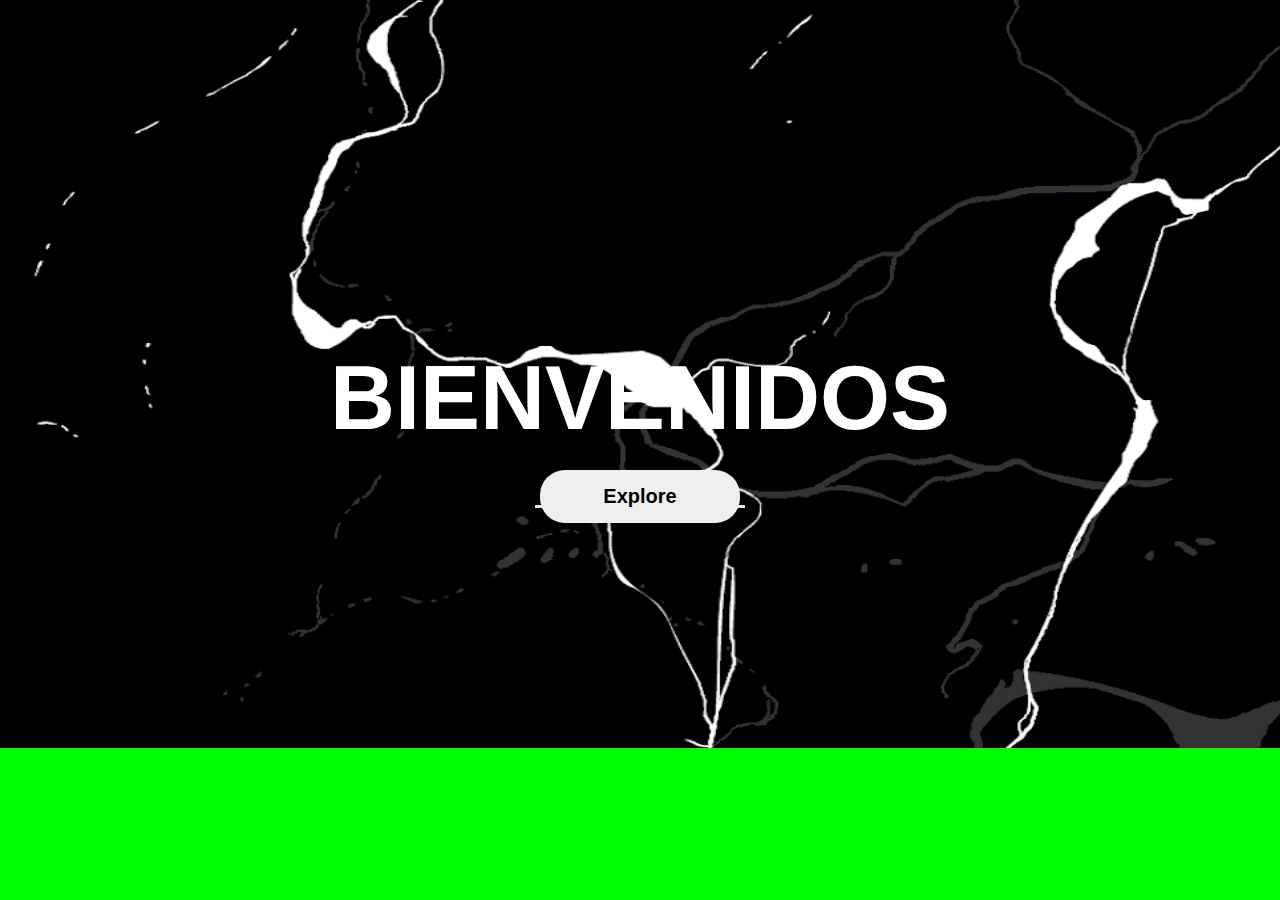
<file: index.html>
<!DOCTYPE html>
<html lang="es">
<head>
    <meta charset="UTF-8">
    <meta http-equiv="X-UA-Compatible" content="IE=edge">
    <meta name="viewport" content="width=device-width, initial-scale=1.0">
    <link rel="stylesheet" href="https://cdnjs.cloudflare.com/ajax/libs/font-awesome/6.1.2/css/all.min.css" integrity="sha512-1sCRPdkRXhBV2PBLUdRb4tMg1w2YPf37qatUFeS7zlBy7jJI8Lf4VHwWfZZfpXtYSLy85pkm9GaYVYMfw5BC1A==" crossorigin="anonymous" referrerpolicy="no-referrer" />
    <title>inicio</title>
    <link rel="stylesheet" href="stylo.css">
    </head>
    <body>
        <div class="banner">
            <img src="imangenes/ralla.gif" width="1700" height="748"  usemap="#image-map">
            <div class="content">
                <h1>BIENVENIDOS</h1>
                <div class="arriba">
                    <a href="Mapa.html" class="arriba"><button type="button">Explore</button> </a>
                </div>
            </div>
        </div>
    </body>
</html>
</file>
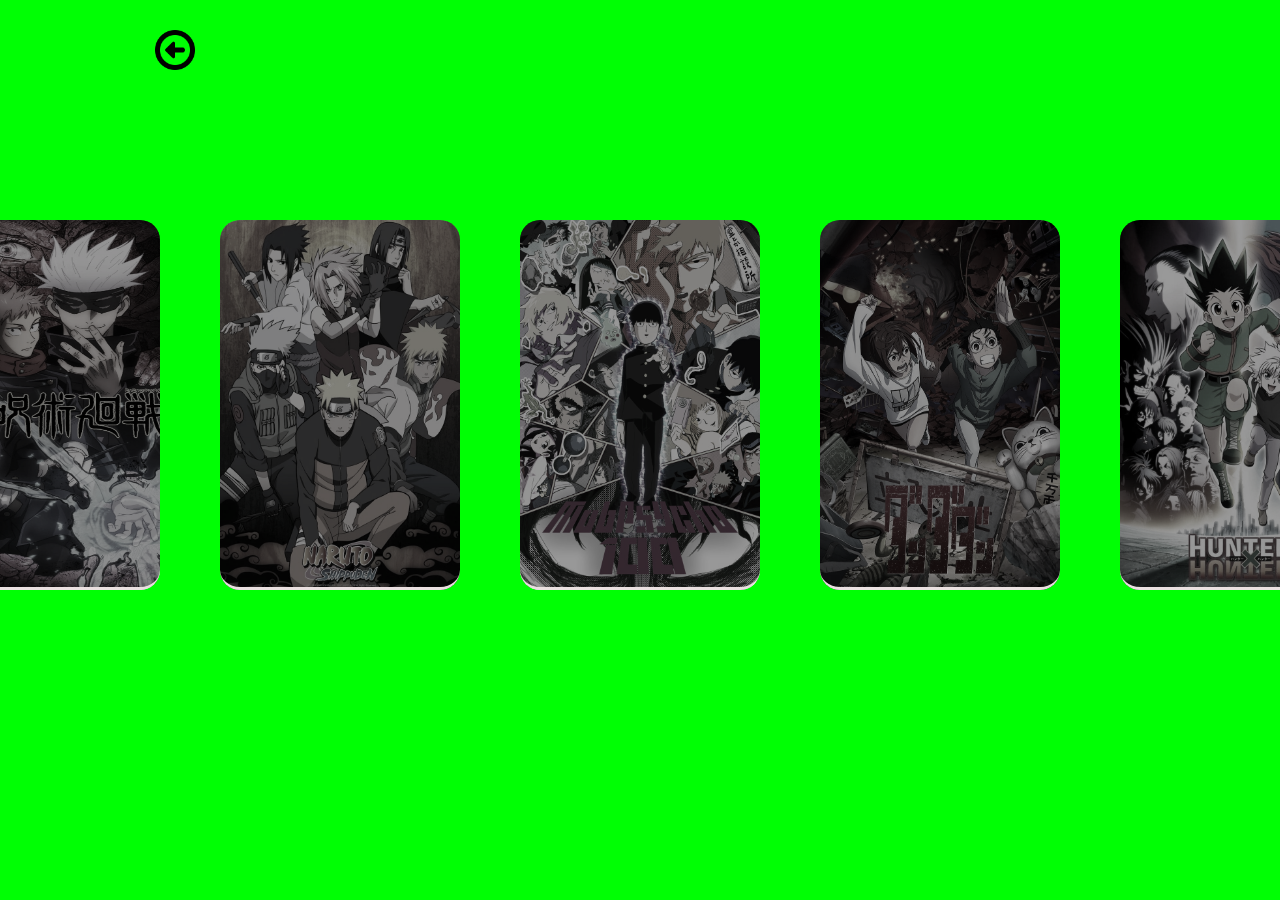
<file: anime.html>
<!DOCTYPE html>
<html lang="es">
<head>
    <meta charset="UTF-8">
    <meta http-equiv="X-UA-Compatible" content="IE=edge">
    <meta name="viewport" content="width=device-width, initial-scale=1.0">
    <link rel="stylesheet" href="https://cdnjs.cloudflare.com/ajax/libs/font-awesome/6.1.2/css/all.min.css" integrity="sha512-1sCRPdkRXhBV2PBLUdRb4tMg1w2YPf37qatUFeS7zlBy7jJI8Lf4VHwWfZZfpXtYSLy85pkm9GaYVYMfw5BC1A==" crossorigin="anonymous" referrerpolicy="no-referrer" />
    <title>anime</title>
    <link rel="stylesheet" href="stylo.css">
    </head>
    <body>

        <header>
            <nav class="a">
                <a href="Sobre mi.html"><img src="imangenes/Flecha Png.png"  width="40" height="40" alt=""></a>
            </nav>
        </header>

    <div class="container">
        <span class="slider" id="slider1"></span>
        <span class="slider" id="slider2"></span>
        <span class="slider" id="slider3"></span>
        <span class="slider" id="slider4"></span>
        <span class="slider" id="slider5"></span>
        <span class="slider" id="slider6"></span>
        <span class="slider" id="slider7"></span>

        <div class="imgContainer">

           <div class="slide_div" id="slide_1">
            <img src="imangenes/jojo.jpg" alt="" class="imgs" id="img1">
            <a href="#slider1" class="button" id="button1"></a>
           </div>
           <div class="slide_div" id="slide_2">
            <img src="imangenes/juju.jpg" alt="" class="imgs" id="img2">
            <a href="#slider2" class="button" id="button2"></a>
           </div>
           <div class="slide_div" id="slide_3">
            <img src="imangenes/naruto.jpg" alt="" class="imgs" id="img3">
            <a href="#slider3" class="button" id="button3"></a>
           </div>
           <div class="slide_div" id="slide_4">
            <img src="imangenes/100%.jpg" alt="" class="imgs" id="img4">
            <a href="#slider4" class="button" id="button4"></a>
           </div>
           <div class="slide_div" id="slide_5">
            <img src="imangenes/dan dan.jpg" alt="" class="imgs" id="img5">
            <a href="#slider5" class="button" id="button5"></a>
           </div>
           <div class="slide_div" id="slide_6">
            <img src="imangenes/hunter.jpg" alt="" class="imgs" id="img6">
            <a href="#slider6" class="button" id="button6"></a>
           </div>
           <div class="slide_div" id="slide_7">
            <img src="imangenes/one p.jpg" alt="" class="imgs" id="img7">
            <a href="#slider7" class="button" id="button7"></a>
           </div>

        </div>
        
    </div>

</body>
</html>
</file>
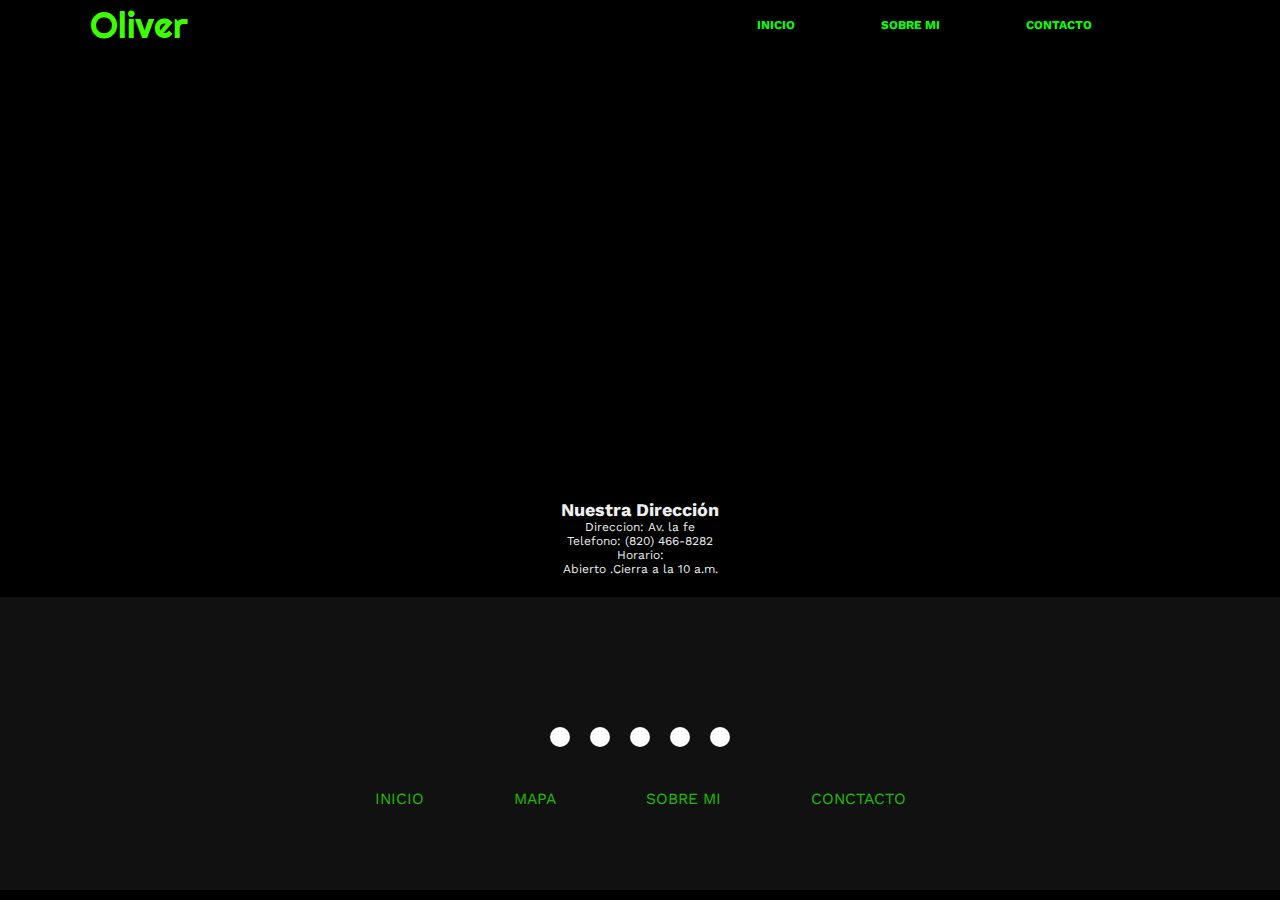
<file: Conctacto.html>
<html lang="es">
<head>
    <meta charset="UTF-8">
    <meta http-equiv="X-UA-Compatible" content="IE=edge">
    <meta name="viewport" content="width=device-width, initial-scale=1.0">
    <link rel="stylesheet" href="https://cdnjs.cloudflare.com/ajax/libs/font-awesome/6.1.2/css/all.min.css" integrity="sha512-1sCRPdkRXhBV2PBLUdRb4tMg1w2YPf37qatUFeS7zlBy7jJI8Lf4VHwWfZZfpXtYSLy85pkm9GaYVYMfw5BC1A==" crossorigin="anonymous" referrerpolicy="no-referrer" />
    <title>Contacto</title>
    <link rel="stylesheet" href="estilos.css">
    
    <!--CSS-->
<style>
    * {
        box-sizing: border-box;
    }
    
    body {
        font-family: Arial, Helvetica, sans-serif;
    }
    
    /* CONTACTO */
    .productos {
    display: flex;
    flex-wrap: wrap;
    justify-content: space-around;
    padding: 20px;
}

.producto {
    border: 1px solid #000000;
    padding: 10px;
    margin: 10px;
    text-align: center;
    flex: 20px;
    box-sizing: border-box;
}
    
    </style>
    
    </head>
    <body>
     
    <!-- MENU ENCABEZADO -->
    <div class="contenedor-header">
        <header>
            <div class="logo">
                <a href="index.html">Oliver</a>
            </div>
            <nav id="nav">
                <ul>
                    <li><a href="Mapa.html" onclick="seleccionar()">INICIO</a></li>
                    <li><a href="Sobre mi.html" onclick="seleccionar()">SOBRE MI</a></li>
                    <li><a href="Conctacto.html" onclick="seleccionar()">CONTACTO</a></li>
                </ul>
            </nav>
            <div class="nav-responsive" onclick="mostrarOcultarMenu()">
                <i class="fa-solid fa-bars"></i>
            </div>
        </header>
    </div>

    <article>
        <h1>hola</h1>
    </article>

    <article class="producto">
        <iframe src="https://www.google.com/maps/embed?pb=!1m21!1m12!1m3!1d8618.101252067077!2d-69.92831927085285!3d18.488674365746988!2m3!1f0!2f0!3f0!3m2!1i1024!2i768!4f13.1!4m6!3e6!4m0!4m3!3m2!1d18.484769411712115!2d-69.92135508085931!5e0!3m2!1ses-419!2sdo!4v1734376490223!5m2!1ses-419!2sdo" width="600" height="450" style="border:0;" allowfullscreen="" loading="lazy" referrerpolicy="no-referrer-when-downgrade"></iframe>
        <h2>Nuestra Dirección</h2>
        <p>Direccion: Av. la fe</p>
        <p>Telefono: (820) 466-8282</p>
        <p>Horario:</p>
        <p>Abierto .Cierra a la 10 a.m.</p>

    </article>

      <!-- Mapa -->   
      <footer>
        <div class="footerContainer">
            <div class="socialIcons">
                <a href=""><i class="fa-brands fa-facebook"></i></a>
                <a href=""><i class="fa-brands fa-instagram"></i></a>
                <a href=""><i class="fa-brands fa-twitter"></i></a>
                <a href=""><i class="fa-brands fa-google-plus"></i></a>
                <a href=""><i class="fa-brands fa-youtube"></i></a>
            </div>
            <div class="footerNav">
                <ul><li><a href="index.html">INICIO</a></li>
                    <li><a href="Mapa.html">MAPA</a></li>
                    <li><a href="Sobre mi.html">SOBRE MI</a></li>
                    <li><a href="Conctacto.html">CONCTACTO</a></li>
                </ul>
            </div>
            
    </footer>
   
</body>
</html>
</file>
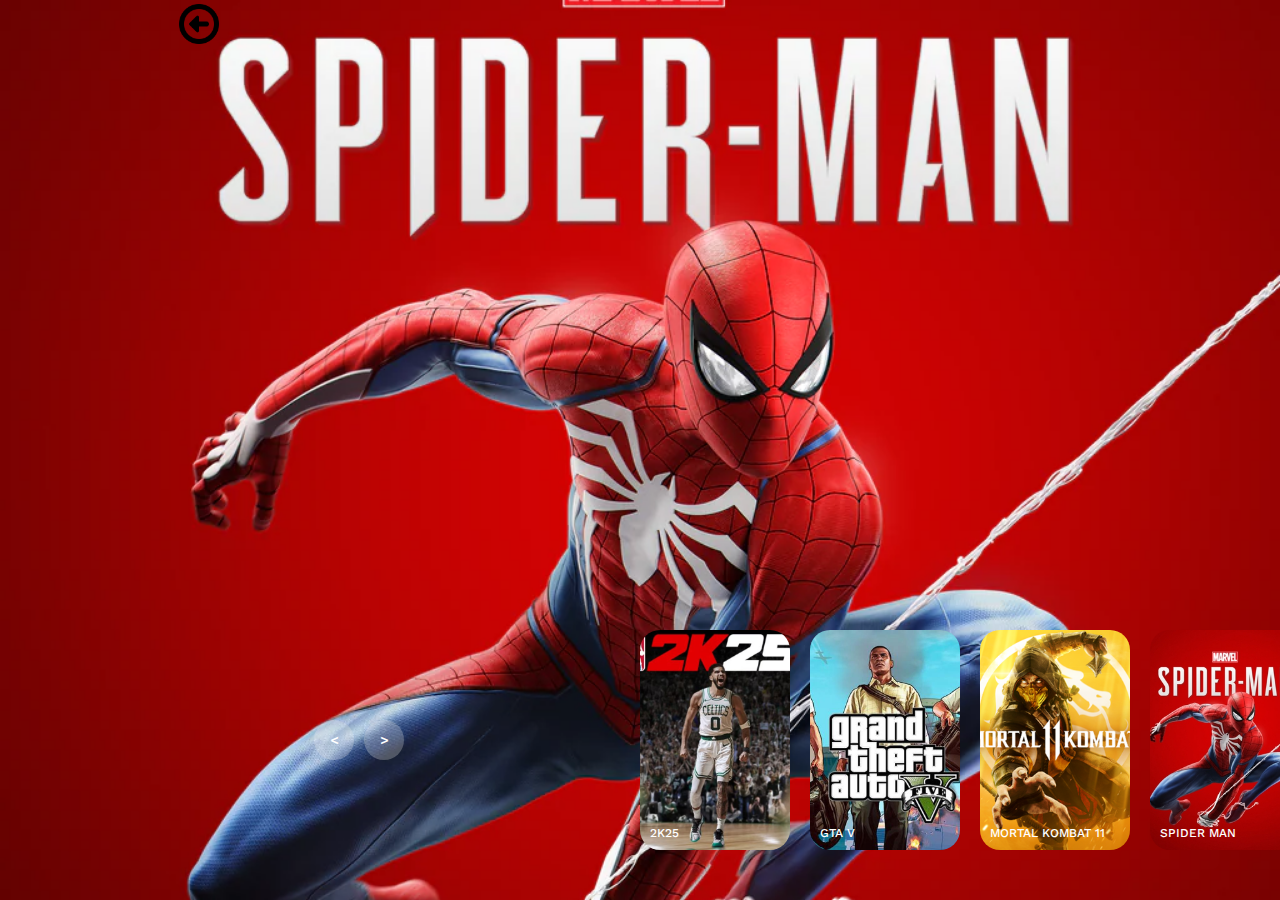
<file: juego.html>
<!DOCTYPE html>
<html lang="en">
<head>
    <meta charset="UTF-8">
    <meta name="viewport" content="width=device-width, initial-scale=1.0">
    <title>Juegos</title>
    <link rel="stylesheet" href="estilos.css">
</head>
<body>
    <header>
        <nav>
            <a href="Sobre mi.html"><img src="imangenes/Flecha Png.png"  width="40" height="40" alt=""></a>
        </nav>
    </header>

    <!-- carousel -->
    <div class="carousel">
        <!-- list item -->
        <div class="list">
            <div class="item">
                <img src="imangenes/spi.webp">
                <div class="content">
                    <div class="author"></div>
                    <div class="topic">SPIDER MAN</div>
                    <div class="des">
                        <!-- lorem 50 -->
                        es un videojuego de acción-aventura de mundo abierto desarrollado por Insomniac Games y publicado por Sony Interactive Entertainment. Basado en el personaje Marvel Comics Spider-Man, cuenta una narrativa original que está inspirada en la mitología de los cómics de larga duración, mientras que también se basa en varias adaptaciones en otros medios.
                    </div>
                </div>
            </div>
            <div class="item">
                <img src="imangenes/NBA_2K2512.webp">
                <div class="content">
                    <div class="author"></div>
                    <div class="topic">2K25</div>
                    <div class="des">
                        es una serie de videojuegos de baloncesto desarrollada y publicada anualmente. Desde 1999 a 2001, la serie NBA 2K era exclusiva para la Sega Dreamcast. La serie fue originalmente publicada por Sega, bajo la etiqueta de Sega Sports y ahora es publicada por 2K Sports. 
                    </div>
                </div>
            </div>
            <div class="item">
                <img src="imangenes/gta.webp">
                <div class="content">
                    <div class="author"></div>
                    <div class="topic">GTA V</div>
                    <div class="des">
                        es una serie de videojuegos creada por David Jones y por los hermanos Sam y Dan Houser. Originalmente fue desarrollada por la compañía británica DMA Design, que posteriormente pasó a llamarse Rockstar North, de la empresa Rockstar Games.
                    </div>
                </div>
            </div>
            <div class="item">
                <img src="imangenes/Mortal-Kombat-111.webp">
                <div class="content">
                    <div class="author"></div>
                    <div class="topic">MORTAL KOMBAT 11</div>
                    <div class="des">
                        es una franquicia de videojuegos de lucha uno contra uno creada por Ed Boon y John Tobias en 1992. Las cuatro primeras entregas fueron distribuidas por Midway Games y lanzadas principalmente en máquinas arcade; posteriormente estuvieron disponibles en consolas domésticas.
                    </div>
                </div>
            </div>
        </div>
        <!-- list thumnail -->
        <div class="thumbnail">
            <div class="item">
                <img src="imangenes/Spider-Man.jpg">
                <div class="content">
                    <div class="title">
                        SPIDER MAN
                    </div>
                </div>
            </div>
            <div class="item">
                <img src="imangenes/2k25..jpg">
                <div class="content">
                    <div class="title">
                        2K25
                    </div>
                </div>
            </div>
            <div class="item">
                <img src="imangenes/gta.webp">
                <div class="content">
                    <div class="title">
                        GTA V
                    </div>
                </div>
            </div>
            <div class="item">
                <img src="imangenes/Mortal_Kombat_11_cover_art.png">
                <div class="content">
                    <div class="title">
                        MORTAL KOMBAT 11
                    </div>
                </div>
            </div>
        </div>
        <!-- next prev -->

        <div class="arrows">
            <button id="prev"><</button>
            <button id="next">></button>
        </div>
        <!-- time running -->
        <div class="time"></div>
    </div>

    <script src="script.js"></script>
</body>
</html>
</file>
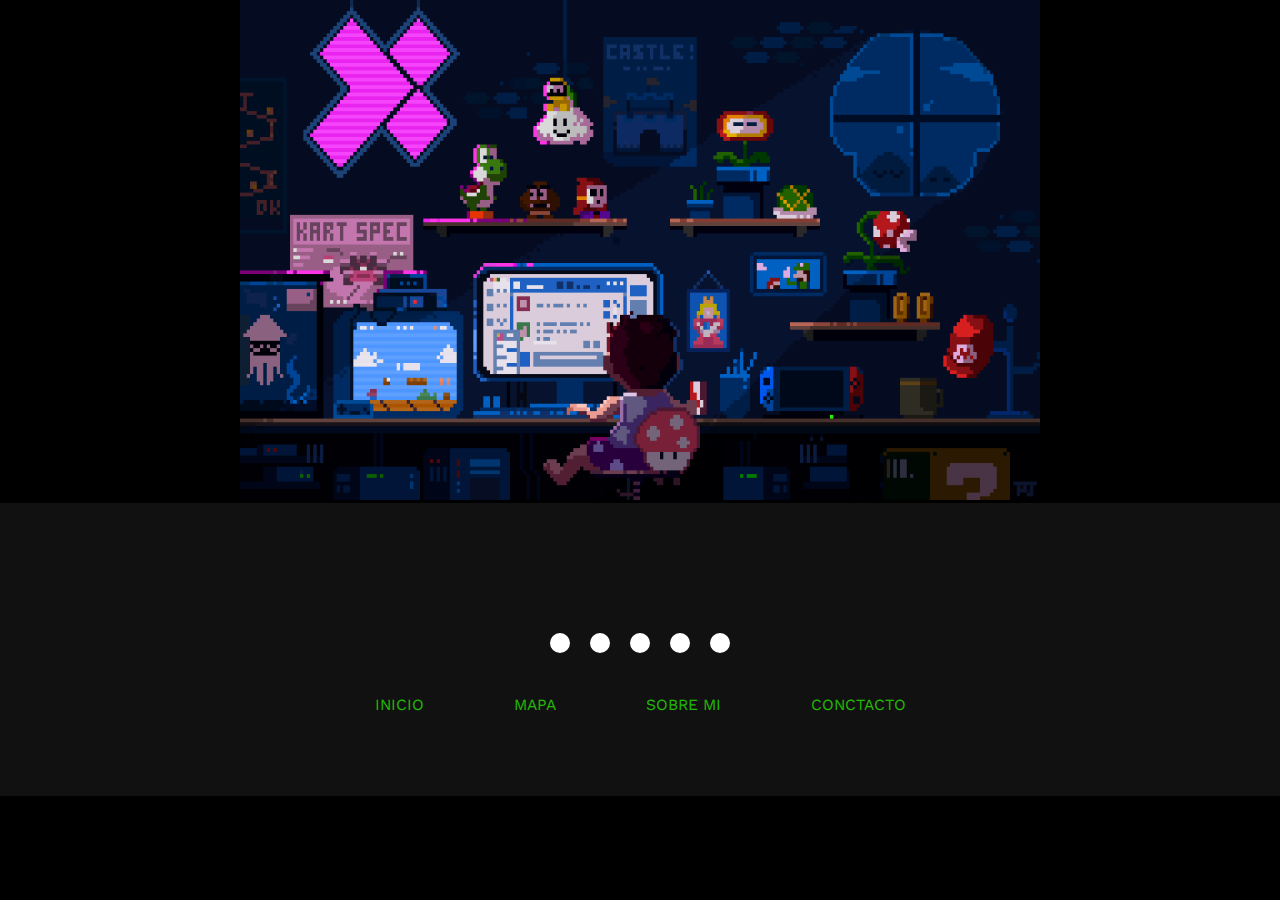
<file: Mapa.html>
<!DOCTYPE html>
<html lang="en">

<head>
    <meta charset="UTF-8">
    <meta http-equiv="X-UA-Compatible" content="IE=edge">
    <meta name="viewport" content="width=device-width, initial-scale=1.0">
    <meta name="viewport" content="width=device-width, initial-scale=1.0">
    <link rel="stylesheet" href="https://cdnjs.cloudflare.com/ajax/libs/font-awesome/6.1.2/css/all.min.css" integrity="sha512-1sCRPdkRXhBV2PBLUdRb4tMg1w2YPf37qatUFeS7zlBy7jJI8Lf4VHwWfZZfpXtYSLy85pkm9GaYVYMfw5BC1A==" crossorigin="anonymous" referrerpolicy="no-referrer" />
    <title>Mapa</title>
    <link rel="stylesheet" href="estilos.css">
</head>
<body>

    <center>
    <img src="imangenes/suabe.gif" width="800" height="500" usemap="#image-map">
</center>

<map name="image-map">
    <area target="" alt="Sobre mi" title="Sobre mi" href="Sobre mi.html" coords="366,661,310" shape="circle">
</map>

    <!-- INICIO -->
<footer>
    <div class="footerContainer">
        <div class="socialIcons">
            <a href=""><i class="fa-brands fa-facebook"></i></a>
            <a href=""><i class="fa-brands fa-instagram"></i></a>
            <a href=""><i class="fa-brands fa-twitter"></i></a>
            <a href=""><i class="fa-brands fa-google-plus"></i></a>
            <a href=""><i class="fa-brands fa-youtube"></i></a>
        </div>
        <div class="footerNav">
            <ul><li><a href="index.html">INICIO</a></li>
                <li><a href="Mapa.html">MAPA</a></li>
                <li><a href="Sobre mi.html">SOBRE MI</a></li>
                <li><a href="Conctacto.html">CONCTACTO</a></li>
            </ul>
        </div>
        
</footer>

</body>
</html>
</file>
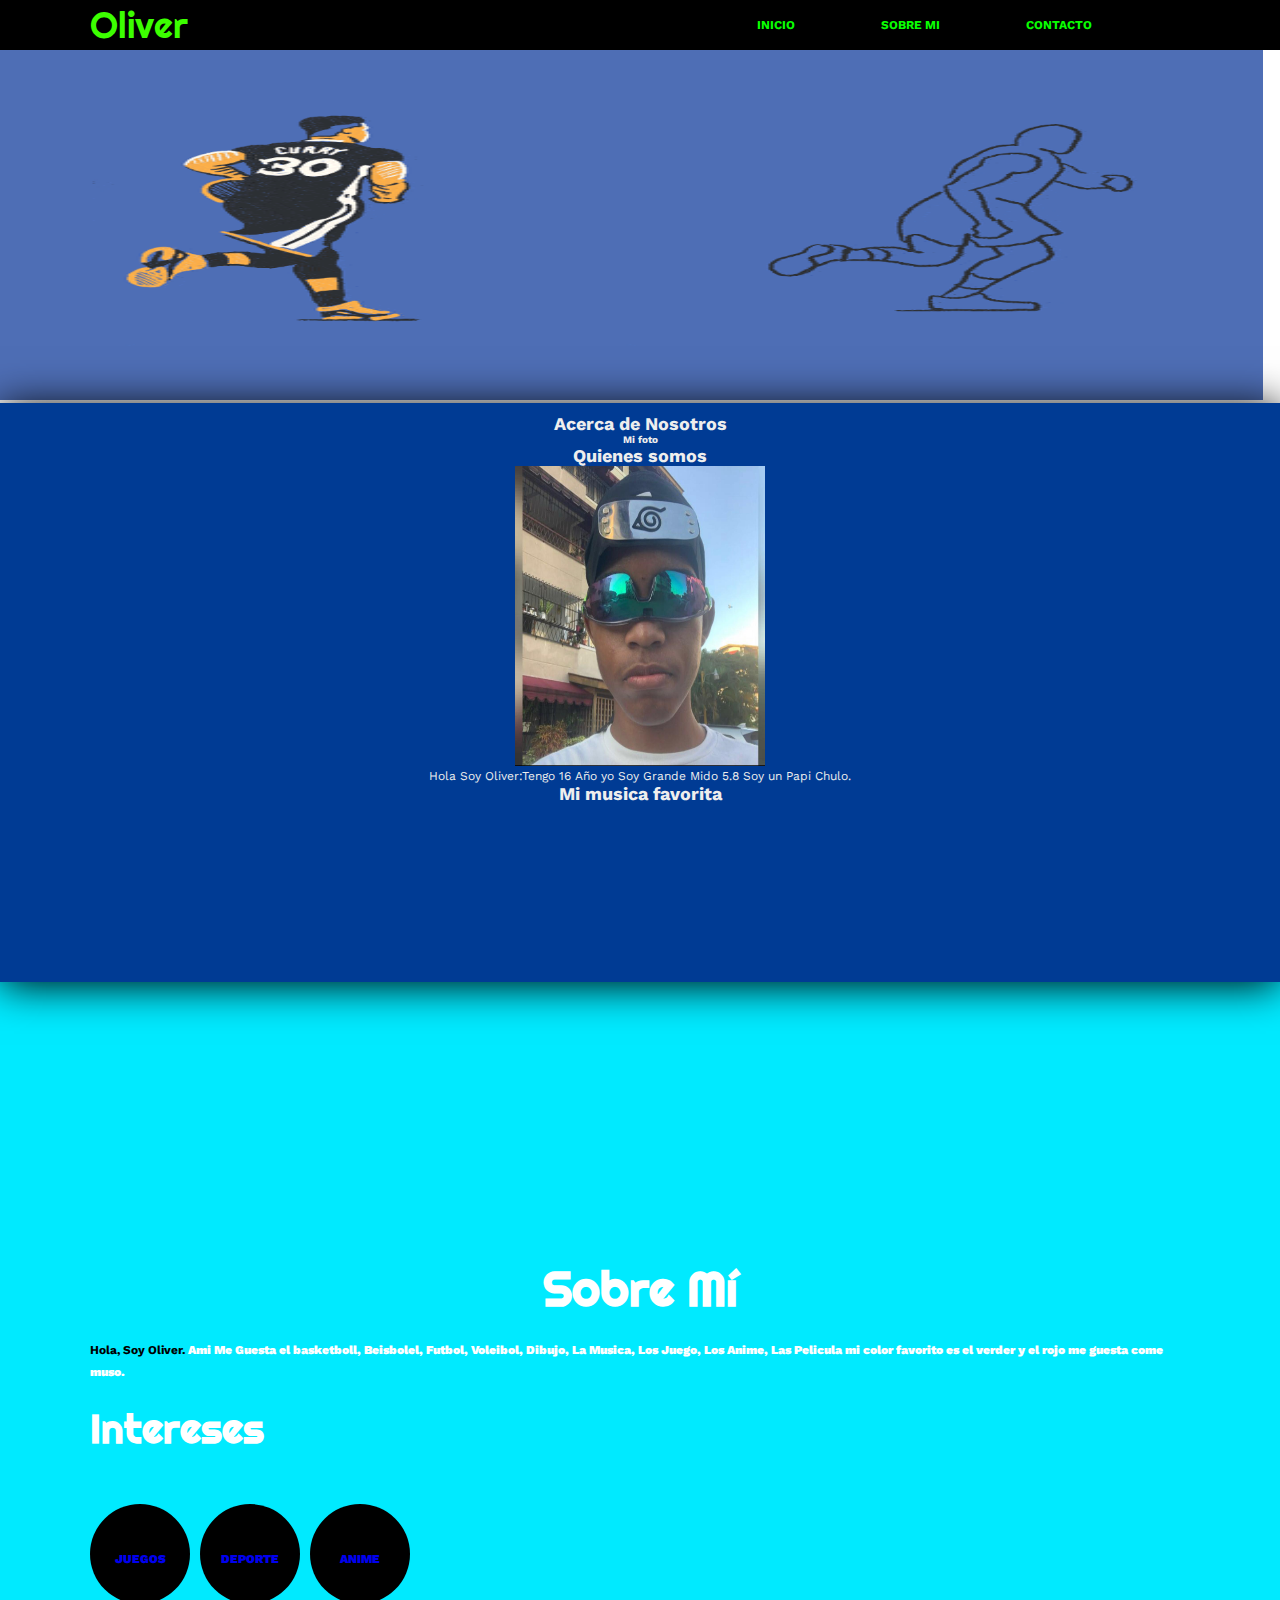
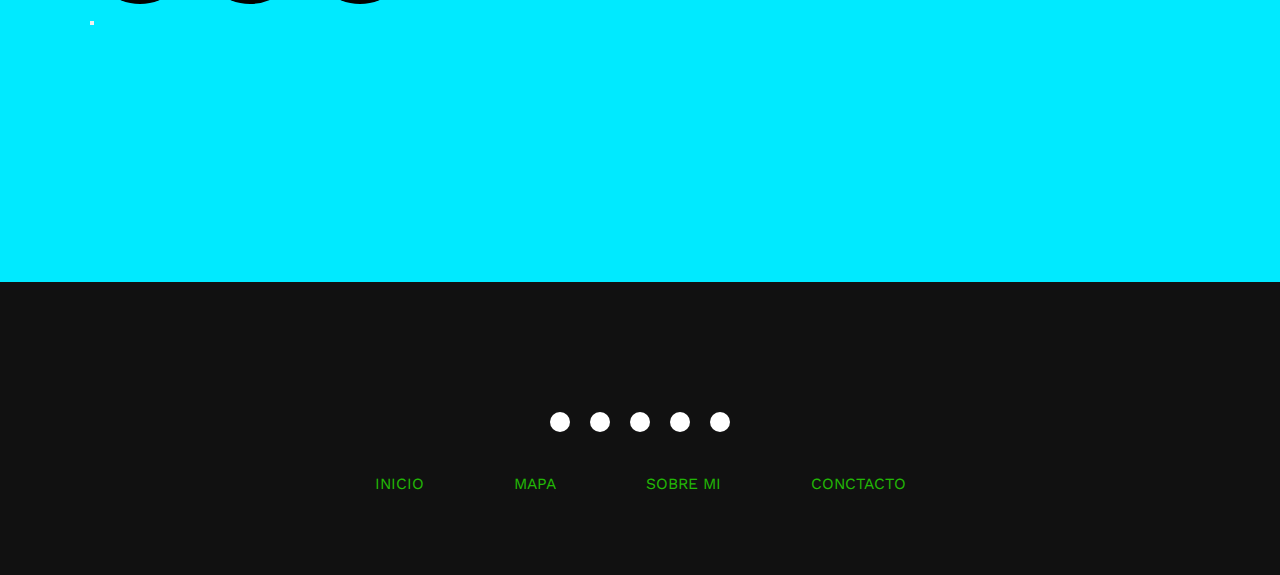
<file: Sobre mi.html>
<!DOCTYPE html>
<html lang="es">
<head>
    <meta charset="UTF-8">
    <meta http-equiv="X-UA-Compatible" content="IE=edge">
    <meta name="viewport" content="width=device-width, initial-scale=1.0">
    <link rel="stylesheet" href="https://cdnjs.cloudflare.com/ajax/libs/font-awesome/6.1.2/css/all.min.css" integrity="sha512-1sCRPdkRXhBV2PBLUdRb4tMg1w2YPf37qatUFeS7zlBy7jJI8Lf4VHwWfZZfpXtYSLy85pkm9GaYVYMfw5BC1A==" crossorigin="anonymous" referrerpolicy="no-referrer" />
    <title>Sobre mi</title>
    <link rel="stylesheet" href="estilos.css">

    <!--CSS-->
    <Style>
        * {
            box-sizing: border-box;
        }


        /* Contenedor de columnas */
        .row {
            display: flex;
            flex-wrap: wrap;
        }
        
        .header img{
            width: 1263px;
            height: 400px;
            color: rgb(88, 68, 68);
        }

        /* Barra lateral */
        .ti {
            flex: 100%;
            background-color: #003b94;
            width: 150px;
            box-shadow: 0px 3px 40px #000;
            padding: 10px;
        }

        /* Footer */
  
        /*Flex Responsive */
        @media screen and (max-width: 700px) {
            .row,
            .navbar {
                flex-direction: column;
            }
        }

    </Style>
</head>
<body>

    <!-- MENU ENCABEZADO -->
    <div class="contenedor-header">
        <header>
            <div class="logo">
                <a href="index.html">Oliver</a>
            </div>
            <nav id="nav">
                <ul>
                    <li><a href="Mapa.html" onclick="seleccionar()">INICIO</a></li>
                    <li><a href="Sobre mi.html" onclick="seleccionar()">SOBRE MI</a></li>
                    <li><a href="Conctacto.html" onclick="seleccionar()">CONTACTO</a></li>
                </ul>
            </nav>
            <div class="nav-responsive" onclick="mostrarOcultarMenu()">
                <i class="fa-solid fa-bars"></i>
            </div>
        </header>
    </div>

        <!--Header-->
        <div class="header">
            <img src="imangenes/ya1.gif" alt="Hola">
        </div>

    <!--Contenido-->
    <center>
    <div class="row">
        <div class="ti">
            <h2>Acerca de Nosotros</h2>
            <h5>Mi foto</h5>
            <h2>Quienes somos</h2>
            <div class="imagenfalsa"><img src="imangenes/257a4ebd-5e5f-4be2-a885-1d4351c6c51d.jpeg" alt="Mujer flores" width="250" height="300"></div>
            <p>Hola Soy Oliver:Tengo 16 Año yo Soy Grande Mido 5.8 Soy un Papi Chulo.</p>
            <h2>Mi musica favorita</h2>
            <div><iframe style="border-radius:5px" src="https://open.spotify.com/embed/track/2xLMifQCjDGFmkHkpNLD9h?utm_source=generator" width="100%" height="165" frameBorder="0" allowfullscreen="" allow="autoplay; clipboard-write; encrypted-media; fullscreen; picture-in-picture" loading="lazy"></iframe></div>
        </div>
    </center>

        <!-- SECCION SOBRE MI -->
            <div class="main">
               <section id="sobremi" class="sobremi">
                <div class="contenido-seccion">
                <h2>Sobre Mí</h2>
                <p><span>Hola, Soy Oliver.</span> Ami Me Guesta el basketboll, Beisbolel, Futbol, Voleibol, Dibujo, La Musica, Los Juego, Los Anime, Las Pelicula mi color favorito es el verder y el rojo me guesta come muso. </p>
                                    
                </p>

                   <div class="fila">
            
                                        <!-- intereses -->
                                        <div class="col ">
                                            <h3>Intereses</h3>
                                            <div class="contenedor-intereses">
                                                
                                                <div class="interes">
                                                    <i class="fa-solid fa-gamepad"></i></a>
                                                    <a href="juego.html">JUEGOS</a>
                                                </div>
                                                <div class="interes">
                                                    <i class="fa-solid fa-person-hiking"></i>
                                                    <a href="Deporte.html">DEPORTE</a>
                                                </div>
                                                <div class="interes">
                                                    <i class="fa-solid fa-plane"></i>
                                                    <a href="anime.html">ANIME</a>
                                                </div>
                                                
                                            </div>
                                        </div>
                                    </div>
                                    <button>
                            </section>        
            
    </div>

<footer>
    <div class="footerContainer">
        <div class="socialIcons">
            <a href=""><i class="fa-brands fa-facebook"></i></a>
            <a href=""><i class="fa-brands fa-instagram"></i></a>
            <a href=""><i class="fa-brands fa-twitter"></i></a>
            <a href=""><i class="fa-brands fa-google-plus"></i></a>
            <a href=""><i class="fa-brands fa-youtube"></i></a>
        </div>
        <div class="footerNav">
            <ul><li><a href="index.html">INICIO</a></li>
                <li><a href="Mapa.html">MAPA</a></li>
                <li><a href="Sobre mi.html">SOBRE MI</a></li>
                <li><a href="Conctacto.html">CONCTACTO</a></li>
            </ul>
        </div>
        
</footer> 

    <script src="script.js"></script>
    
    </body>
    </html>
</file>
<file: stylo.css>
@import url('https://fonts.googleapis.com/css2?family=Poppins:wght@100;200;300;400;500;600&display=swap');

*{
    margin: 0;
    padding: 0;
    box-sizing: border-box;
    text-decoration: none;
    border: none;
    outline: none;
    font-family: 'Poppins', sans-serif;
}

html{
    font-size: 62.5%;
}

body{
    width: 100%;
    height: 100vh;
    overflow-x: hidden;
    background-color: rgb(0, 255, 4);
    color: white;
}

header{
    margin-top: 20px;
    position: fixed;
    top: 0;
    left: 0;
    width: 100%;
    padding: 1rem 9%;
    background-color: transparent;
    filter: drop-shadow(10px);
    display: flex;
    justify-content: space-between;
    align-items: center;
    z-index: 100;
}

.logo{
    font-size: 3rem;
    color: #b74b4b;
    font-weight: 800;
    cursor: pointer;
    transition: 0.5s ease;
}

.logo:hover{
    transform: scale(1.1);
}

nav a{
    font-size: 1.8rem;
    color: white;
    margin-left: 4rem;
    font-weight: 500;
    transition: 0.3s ease;
    border-bottom: 3px solid transparent;
}

a,
a{
    color: #b74b4b;
    border-bottom: 3px solid #eae0e0;
}

@media(max-width:995px){
    nav{
        position: absolute;
        display: none;
        top: 0;
        right: 0;
        width: 40%;
        border-left: 3px solid #b74b4b;
        border-bottom: 3px solid #b74b4b;
        border-bottom-left-radius: 2rem;
        padding: 1rem solid;
        background-color: #161616;
        border-top: 0.1rem solid rgba(0,0,0,0.1);
    }

    nav.active{
        display: block;
    }

    nav a{
        display: block;
        font-size: 2rem;
        margin: 3rem 0;
    }

    nav a:hover,
    nav a.active{
        padding: 1rem;
        border-radius: 0.5rem;
        border-bottom: 0.5rem solid #b74b4b;
    }
}

section{
    min-height: 100vh;
    padding: 5rem 9% 5rem;
}

.home{
    display: flex;
    justify-content: center;
    align-items: center;
    gap: 8rem;
    background-color: black;
}

.home .home-content h1{
    font-size: 6rem;
    font-weight: 700;
    line-height: 1.3;
}

span{
    color: #b74b4b;
}

.home-content h3{
    font-size: 4rem;
    margin-bottom: 1rem;
    font-weight: 700;
}

.home-content p{
    font-size: 1.6rem;
}

.home-img{
    border-radius: 50%;
}

.home-img img{
    position: relative;
    width: 32vw;
    border-radius: 50%;
    box-shadow: 0 0 25px solid #b74b4b;
    cursor: pointer;
    transition: 0.2s linear;
}

.home-img img:hover{
    font-size: 1.8rem;
    font-weight: 500;
}

.social-icons a{
    display: inline-flex;
    justify-content: center;
    align-items: center;
    width: 4rem;
    height: 4rem;
    background-color: transparent;
    border: 0.2rem solid #b74b4b;
    font-size: 2rem;
    border-radius: 50%;
    margin: 3rem 1.5rem 3rem 0;
    transition: 0.3s ease;
    color: #b74b4b;
}

.social-icons a:hover{
    color: black;
    transform: scale(1.3) translateY(-5px);
    background-color: #b74b4b;
    box-shadow: 0  0 25px #b74b4b;
}

.btn{
    display: inline-block;
    padding: 1rem 2.8rem;
    background-color: black;
    border-radius: 4rem;
    font-size: 1.6rem;
    color: #b74b4b;
    letter-spacing: 0.3rem;
    font-weight: 600;
    border: 2px solid #b74b4b;
    transition: 0.3s ease;
    cursor: pointer;
}

.btn:hover{
    transform: scale3d(1.03);
    background-color: #b74b4b;
    color: black;
    box-shadow: 0 0 25px #b74b4b;
}

.typing-text{
    font-size: 34px;
    font-weight: 600;
    min-width: 280px;
}

.typing-text span{
    position: relative;
}

.typing-text span::before{
    content: "software Developer";
    color: #b74b4b;
    animation: words 20s infinite;
}

.typing-text span::after{
    content: "";
    background-color: black;
    position: absolute;
    width: calc(100% + 8px);
    height: 100%;
    border-left: 3px solid black;
    right: -8;
    animation: cursor 0.6s infinite;
}

@keyframes cursor{
    to{
        border-left: 3px solid #b74b4b;
    }
}

@keyframes words{
    0%, 20%{
        content: "Web Developer";
    }
    21%, 40%{
        content: "Developer";
    }
    41%, 60%{
        content: "Web Designer";
    }
    61%, 80%{
        content: "Youtuber";
    }
    81%, 100%{
        content: "Script Writer";
    }
}

@media (max-width: 1000px){
    .home{
        gap: 4rem;
    }
}

@media(max-width:995px){
    .home{
        flex-direction: column;
        margin: 5rem 4rem;
    }

    .home .home-content h3{
        font-size: 2.5rem;
    }

    .home-content h1{
        font-size: 5rem;
    }

    .home-img img{
        width: 70vw;
        margin-top: 4rem;
    }
}
*{
    margin: 0;
    padding: 0;
    font-family: sans-serif;
    box-sizing: border-box;
}
.navbar{
    width: 90%;
    padding: 30px;
    margin: auto;
    display: flex;
    align-items: center;
    justify-content: space-between;
}
.logo{
    width: 160px;
    margin-top: -10px;
    cursor: pointer;
}
.navbar ul li{
    list-style: none;
    display: inline-block;
    margin: 20px;
}
.navbar ul li a{
    text-decoration: none;
    text-transform: uppercase;
    color: white;
    font-weight: 600;
    padding: 15px;
}
li a:hover{
    background: white;
    transition: 0.6s;
}
.navbar a:hover{
    color: black;
}
.content{
    width: 100%;
    position: absolute;
    color: white;
    top: 45%;
    transform: translateY(-50%);
    text-align: center;
}
.content h1{
    margin-top: 80px;
    font-size: 90px;
    font-weight: 800;
}
button{
    width: 200px;
    padding: 15px;
    margin: 20px 5px;
    text-align: center;
    border-radius: 25px;
    color: black;
    border: 2px;
    font-size: 20px;
    cursor: pointer;
    font-weight: 600;
}
button:hover{
    background: rgb(0, 0, 0);
    transition: 0.5s;
}
button:hover{
    color: white;
}
.banner video{
    position: absolute;
    right: 0;
    bottom: 0;
    z-index: -1;
}
@media(min-aspect-ratio: 16/9){
    .banner video{
        width: 100%;
        height: auto;
    }
}
footer .arriba{
    display: block;
    width: 50px;
    height: 50px;
    background-color: #ffffff;
    color: #ff00ff;
    position: absolute;
    left: 50%;
    transform: translateX(-50%);
    top: -25px;
    border-radius: 50%;
    line-height: 50px;
    font-size: 18px;
}
.container{
    width: 100%;
    height: 90vh;
    display: flex;
    flex-direction: row;
    align-items: center;
    overflow: hidden;
}
.imgContainer{
    width: 100%;
    height: 600px;
    position: absolute;
    left: 0;
    display: flex;
    justify-content: center;
    align-items: center;
    transition: 1s;
}

.slide_div{
    display: flex;
    align-items: center;
    justify-content: center;
    margin: 0 30px 0 30px;
}

.imgs{
    position: relative;
    height: 370px;
    width: 240px;
    filter: saturate(10%);
    transition: 0.7s;
    background-color: rgba(0, 0, 0, 0.4);
    border-radius: 20px;
}

.button{
    position: absolute;
    width: 240px;
    height: 370px;
    transition: 0.7s;
    background-color: rgba(0, 0, 0, 0.4);
    border-radius: 20px;
}

.button:hover{
    background-color: rgba(0, 0, 0, 0.2);
}

#slider1:target ~ .imgContainer #img1,
#slider1:target ~ .imgContainer #button1{
    width: 390px;
    height: 600px;
    background-color: transparent;
    filter: saturate(100%);
}

#slider2:target ~ .imgContainer #img2,
#slider2:target ~ .imgContainer #button2{
    width: 390px;
    height: 600px;
    background-color: transparent;
    filter: saturate(100%);
}

#slider3:target ~ .imgContainer #img3,
#slider3:target ~ .imgContainer #button3{
    width: 390px;
    height: 600px;
    background-color: transparent;
    filter: saturate(100%);
}

#slider4:target ~ .imgContainer #img4,
#slider4:target ~ .imgContainer #button4{
    width: 390px;
    height: 600px;
    background-color: transparent;
    filter: saturate(100%);
}

#slider5:target ~ .imgContainer #img5,
#slider5:target ~ .imgContainer #button5{
    width: 390px;
    height: 600px;
    background-color: transparent;
    filter: saturate(100%);
}

#slider6:target ~ .imgContainer #img6,
#slider6:target ~ .imgContainer #button6{
    width: 390px;
    height: 600px;
    background-color: transparent;
    filter: saturate(100%);
}

#slider7:target ~ .imgContainer #img7,
#slider7:target ~ .imgContainer #button7{
    width: 390px;
    height: 600px;
    background-color: transparent;
    filter: saturate(100%);
}


#slider1:target ~ .imgContainer{
    left: 60%;
}
#slider2:target ~ .imgContainer{
    left: 40%;
}
#slider3:target ~ .imgContainer{
    left: 20%;
}
#slider4:target ~ .imgContainer{
    left: 0%;
}
#slider5:target ~ .imgContainer{
    left: -20%;
}
#slider6:target ~ .imgContainer{
    left: -40%;
}
#slider7:target ~ .imgContainer{
    left: -60%;
}
.img{height: 370px;}
</file>
<file: estilos.css>
@import url('https://fonts.googleapis.com/css2?family=Righteous&family=Work+Sans:wght@100;300;400;600;800&display=swap');
*{
    box-sizing: border-box;
    font-family: 'Work Sans';
    margin: 0;
    padding: 0;
}
html{
    /* me permite deslizar cuando hago clic en los links del menu */
    scroll-behavior: smooth;
}
/* MENU */
.contenedor-header{
    background: #000000;
    position: fixed;
    width: 100%;
    top: 0;
    left: 0;
    z-index: 99;
}
.contenedor-header header{
    max-width: 1100px;
    margin: auto;
    display: flex;
    justify-content: space-between;
    align-items: center;
    padding: 10px 0px;
}
.contenedor-header header .logo a{
    font-family: 'Righteous';
    font-size: 36px;
    color: #3cff00;
    text-decoration: none;
}
.contenedor-header header ul{
    display: flex;
    list-style: none;
}
.contenedor-header header nav ul li a{
    text-align: none;
    color: #09ff00;
    margin: 0 15px;
    padding: 3px;
    transition: .5s;
    text-decoration: none;
}
.contenedor-header header nav ul li a:hover{
    color: #ffffff;
}
.nav-responsive{
    background-color: #35b40f;
    color:#945454;
    padding: 5px 10px;
    border-radius: 5px;
    cursor: pointer;
    display: none;
}

.inicio .contenido-banner{
    padding: 20px;
    background-color: #070b2c;
    max-width: 350px;
    margin: auto;
    text-align: center;
    border-radius: 10px;
}
.inicio .contenido-banner img{
    margin-top: 40px;
    border: 10px solid #b94141;
    display: block;
    width: 80%;
    margin: auto;
    border-radius: 100%;
}
.inicio .contenido-banner h1{
    margin-top: 40px;
    font-size: 42px;
    font-family: 'Righteous';
}
.inicio .contenido-banner h2{
    font-size: 15px;
    font-weight: normal;
}
.inicio .contenido-banner .redes a{
    color: #ff00ee;
    display: inline-block;
    text-decoration: none;
    border: 1px solid #fff;
    border-radius: 100%;
    width: 42px;
    height: 42px;
    line-height: 42px;
    margin: 40px 5px;
    font-size: 20px;
    transition: .3s;
}
.inicio .contenido-banner .redes a:hover{
    background-color: #ffffff;
}
.sobremi{
    background-color: #00eaff;
    color: #ffffff;
    padding: 5px 2px;
}
.sobremi .contenido-seccion{
    max-width: 1100px;
    margin: auto;
}
.sobremi h2{
    font-size: 48px;
    font-family: 'Righteous';
    text-align: center;
    padding: 20px 0;

}
.sobremi .contenido-seccion p{
    font: 18px;
    line-height: 22px;
    margin-bottom: 20px;
}
.sobremi .contenido-seccion p span{
    color: #000000;
    font-weight: bold;
}
.sobremi .fila{
    display: flex;
}
.sobremi .fila .col
{
    width: 50%;
}
.sobremi .fila .col h3{
    font-size: 40px;
    font-family: 'Righteous';
    margin-bottom: 50px;
}
.sobremi .fila .col ul{
    list-style: none;
}
.sobremi .fila .col ul li{
    margin: 12px 0;
}
.sobremi .fila .col ul li strong{
    display: inline-block;
    color: #000000;
    width: 130px;
}
.sobremi .fila .col .contenedor-intereses{
    display: flex;
    flex-wrap: wrap;
}
.sobremi .fila .col .contenedor-intereses .interes{
    width: 100px;
    height: 100px;
    background-color: #000000;
    border-radius: 100px;
    margin: 0 10px 8px 0;
    display: flex;
    flex-direction: column;
    align-items: center;
    justify-content: center;
    transition: .3s;
}.sobremi .fila .col .contenedor-intereses .interes:hover{
    background-color: #2fff00;
}
.sobremi .fila .col .contenedor-intereses .interes i{
    font-size: 30px;
    margin-bottom: 10px;
}
.sobremi button:hover .overlay{
    width: 100%;
}
/* SECCION S K I L L S */
.skills{
    background-color: #252A2E;
    color: #fff;
    padding: 50px 20px;
}
.skills .contenido-seccion{
    max-width: 1100px;
    margin: auto;
}
.skills h2{
    font-size: 48px;
    font-family: 'Righteous';
    text-align: center;
    padding: 20px 0;

}
.skills .fila{
    display: flex;
}
.skills .fila .col{
    width: 50%;
    padding: 0 20px;
}
.skills .fila .col h3{
    font-size: 28px;
    font-family: 'Righteous';
    margin-bottom: 25px;
}
.skills .skill > span{
    font-weight: bold;
    display: block;
    margin-bottom: 10px;
}
.skills .skill .barra-skill{
    height: 8px;
    width: 80%;
    background-color: #131517;
    position: relative;
    margin-bottom: 30px;
}
.skills .skill .progreso{
    background-color: #0d1816;
    position: absolute;
    top: 0;
    left: 0;
    height: 8px;
}
.skills .skill .barra-skill span{
    position: absolute;
    height: 40px;
    width: 40px;
    background-color: #226e61;
    border-radius: 50px;
    line-height: 40px;
    text-align: center;
    top: -17px;
    right: -15px;
    font-size: 14px;
}
/* Estas clases se agregaran dinamicamente mediante javascript */
.skills .skill .javascript{
    width: 0%;
    animation: 2s javascript forwards;
}
@keyframes javascript {
    0%{width: 0%;}
    100%{width: 75%;}
}

.skills .skill .htmlcss{
    width: 0%;
    animation: 2s htmlcss forwards;
}
@keyframes htmlcss {
    0%{width: 0%;}
    100%{width: 89%;}
}

.skills .skill .photoshop{
    width: 0%;
    animation: 2s photoshop forwards;
}
@keyframes photoshop {
    0%{width: 0%;}
    100%{width: 95%;}
}

.skills .skill .wordpress{
    width: 0%;
    animation: 2s wordpress forwards;
}
@keyframes wordpress {
    0%{width: 0%;}
    100%{width: 81%;}
}

.skills .skill .drupal{
    width: 0%;
    animation: 2s drupal forwards;
}
@keyframes drupal {
    0%{width: 0%;}
    100%{width: 55%;}
}

.skills .skill .comunicacion{
    width: 0%;
    animation: 2s comunicacion forwards;
}
@keyframes comunicacion {
    0%{width: 0%;}
    100%{width: 80%;}
}

.skills .skill .trabajo{
    width: 0%;
    animation: 2s trabajo forwards;
}
@keyframes trabajo {
    0%{width: 0%;}
    100%{width: 70%;}
}

.skills .skill .creatividad{
    width: 0%;
    animation: 2s creatividad forwards;
}
@keyframes creatividad {
    0%{width: 0%;}
    100%{width: 99%;}
}

.skills .skill .dedicacion{
    width: 0%;
    animation: 2s dedicacion forwards;
}
@keyframes dedicacion {
    0%{width: 0%;}
    100%{width: 65%;}
}

.skills .skill .proyect{
    width: 0%;
    animation: 2s proyect forwards;
}
@keyframes proyect {
    0%{width: 0%;}
    100%{width: 94%;}
}
/* SECCION CURRICULUM */
.curriculum{
    background-color: #1e2326;
    color: #fff;
    padding: 50px 20px;
}
.curriculum .contenido-seccion{
    max-width: 1100px;
    margin: auto;
}
.curriculum h2{
    font-size: 48px;
    font-family: 'Righteous';
    text-align: center;
    padding: 20px 0;

}
.curriculum .fila{
    display: flex;
    justify-content: space-between;
}
.curriculum .fila .col{
    width: 49%;
    padding: 0 20px;
}
.curriculum .fila .col h3{
    font-size: 28px;
    font-family: 'Righteous';
    margin-bottom: 25px;
}
.curriculum .fila .item p{
    line-height: 24px;
}
/* SECCION PORTFOLIO */
.portfolio{
    background-color: #252A2E;
    color: #fff;
    padding: 50px 20px;
}
.portfolio .contenido-seccion{
    max-width: 1100px;
    margin: auto;
}
.portfolio h2{
    font-size: 48px;
    font-family: 'Righteous';
    text-align: center;
    padding: 20px 0;
}
.portfolio .galeria{
    display: flex;
    flex-wrap: wrap;
    justify-content: space-around;
}
.portfolio .galeria .proyecto{
    position: relative;
    max-width: 340px;
    height: fit-content;
    margin: 10px;
    cursor: pointer;
}
.portfolio .galeria .proyecto img{
    width: 100%;
    display: block;
}
.portfolio .galeria .proyecto .overlay h3{
    margin-bottom: 20px;
    transition: 1s;
}
.portfolio .galeria .proyecto .overlay:hover{
    opacity: 1;
}
.portfolio .galeria .proyecto .overlay:hover h3{
    margin-bottom: 0px;
}
/* SECCION CONTACTO */
.contacto button{
    cursor: pointer;
    background-color: transparent;
    border: 2px solid #fff;
    width: fit-content;
    display: block;
    margin: 20px auto;
    padding: 10px 22px;
    font-size: 16px;
    color: #ffffff;
    position: relative;
    z-index: 10;
}
.contacto button .overlay{
    position: absolute;
    top: 0;
    left: 0;
    width: 0;
    height: 100%;
    background-color: #37ff00;
    z-index: -1;
    transition: 1s;
}
.contacto button:hover .overlay{
    width: 100%;
}
.contacto .col img{
    width: 100%;
}
.contacto .col .info ul{
    list-style: none;
}
.contacto .col .info ul li{
    margin-bottom: 20px;
}
.contacto .col .info ul li i{
    color: #ff00dd;
    display: inline-block;
    margin-right: 20px;
}
footer{
    background-color: #1c1c1c;
    color: #fff;
    padding: 50px 0 30px 0;
    text-align: center;
    position: relative;
    width: 100%;
}
footer .redes{
    margin-bottom: 20px;
}
footer .redes a{
    color: #fff;
    display: inline-block;
    text-decoration: none;
    border: 1px solid #1eff00;
    border-radius: 100%;
    width: 42px;
    height: 42px;
    line-height: 42px;
    margin: 40px 5px;
    font-size: 20px;
    transition: .3s;
}

/* SECCION RESPONSIVE */
@media screen and (max-width:980px){
    nav{
        display: none;
    }
    .nav-responsive{
        display: block;
    }
    nav.responsive{
        display: block;
        position: absolute;
        right: 0;
        top: 75px;
        background-color: #252A2E;
        width: 180px;
    }
    nav.responsive ul{
        display: block !important;
    }
    nav.responsive ul li{
        border-bottom: 1px solid #fff;
        padding: 10px 0;
    }
}
@media screen and (max-width:700px){
    .sobremi .fila{
        display: block;
    }
    .sobremi .fila .col{
        width: fit-content;
    }

    .skills .fila{
        display: block;
    }
    .skills .fila .col{
        width: 100%;
    }
    .skills .fila .col .barra-skill{
        width: 100%;
    }

    .curriculum .fila{
        display: block;
    }
    .curriculum .fila .col{
        width: 90%;
    }
    .curriculum .fila .derecha{
        margin-left: 20px;
    }

    .portfolio .galeria{
        display: block;
        width: 100%;
    }
    .portfolio .galeria .proyecto{
        max-width: 100%;
    }
    .portfolio .galeria .proyecto img{
        width: 100%;
    }
    .contacto .fila{
        display: block;
    }
    .contacto .fila .col{
        width: 100%;
    }
}
.side {
    width: 712px;height: 515px;
    border-width: 5px;
    border-style: solid;
    background-color: (45deg, #e056fd, #48dbfb);
}
*{
    margin: 0;
    padding: 0;

}


body{
    background-color: rgb(0, 0, 0);
    width: 100%;
    height: 100vh;   
}
 
nav{
    display: flex;
    align-items: center;
    justify-content: space-between;
    padding: 20px;
    padding-left: 5%;
    padding-right: 5%;
    font-weight: bold;
}

ul li{
    display: inline-block;
    padding: 2px 25px;
    transition: .3s;
}

section{
    min-height: 100vh;
    display: flex;
    justify-content: center;
    align-items: center;
    background: #101010;
    font-weight: 700px;
    color: #fff;
    font-weight: 900;
}

.txt1 {

    font-size: 50px;
}
.header{
    background-color: #fff;
}
@import url('https://fonts.googleapis.com/css2?family=Poppins:ital,wght@0,100;0,200;0,300;0,400;0,500;0,600;0,700;0,800;0,900;1,100;1,200;1,300;1,400;1,500;1,600;1,700;1,800;1,900&display=swap');
body{
    margin: 0;
    background-color: #000;
    color: #eee;
    font-family: Poppins;
    font-size: 12px;
}
a{
    text-decoration: none;
}
header{
    width: 1140px;
    max-width: 80%;
    margin: auto;
    height: 50px;
    display: flex;
    align-items: center;
    position: relative;
    z-index: 100;
}
header a{
    color: #eee;
    margin-right: 40px;
}
/* carousel */
.carousel{
    height: 100vh;
    margin-top: -50px;
    width: 100vw;
    overflow: hidden;
    position: relative;
}
.carousel .list .item{
    width: 100%;
    height: 100%;
    position: absolute;
    inset: 0 0 0 0;
}
.carousel .list .item img{
    width: 100%;
    height: 100%;
    object-fit: cover;
}
.carousel .list .item .content{
    position: absolute;
    top: 20%;
    width: 1140px;
    max-width: 80%;
    left: 50%;
    transform: translateX(-50%);
    padding-right: 30%;
    box-sizing: border-box;
    color: #fff;
    text-shadow: 0 5px 10px #0004;
}
.carousel .list .item .author{
    font-weight: bold;
    letter-spacing: 10px;
}
.carousel .list .item .title,
.carousel .list .item .topic{
    font-size: 5em;
    font-weight: bold;
    line-height: 1.3em;
}
.carousel .list .item .topic{
    color: #f1683a;
}
.carousel .list .item .buttons{
    display: grid;
    grid-template-columns: repeat(2, 130px);
    grid-template-rows: 40px;
    gap: 5px;
    margin-top: 20px;
}
.carousel .list .item .buttons button{
    border: none;
    background-color: #eee;
    letter-spacing: 3px;
    font-family: Poppins;
    font-weight: 500;
}
.carousel .list .item .buttons button:nth-child(2){
    background-color: transparent;
    border: 1px solid #fff;
    color: #eee;
}
/* thumbail */
.thumbnail{
    position: absolute;
    bottom: 50px;
    left: 50%;
    width: max-content;
    z-index: 100;
    display: flex;
    gap: 20px;
}
.thumbnail .item{
    width: 150px;
    height: 220px;
    flex-shrink: 0;
    position: relative;
}
.thumbnail .item img{
    width: 100%;
    height: 100%;
    object-fit: cover;
    border-radius: 20px;
}
.thumbnail .item .content{
    color: #fff;
    position: absolute;
    bottom: 10px;
    left: 10px;
    right: 10px;
}
.thumbnail .item .content .title{
    font-weight: 500;
}
.thumbnail .item .content .description{
    font-weight: 300;
}
/* arrows */
.arrows{
    position: absolute;
    top: 80%;
    right: 52%;
    z-index: 100;
    width: 300px;
    max-width: 30%;
    display: flex;
    gap: 10px;
    align-items: center;
}
.arrows button{
    width: 40px;
    height: 40px;
    border-radius: 50%;
    background-color: #eee4;
    border: none;
    color: #fff;
    font-family: monospace;
    font-weight: bold;
    transition: .5s;
}
.arrows button:hover{
    background-color: #fff;
    color: #000;
}

/* animation */
.carousel .list .item:nth-child(1){
    z-index: 1;
}

/* animation text in first item */

.carousel .list .item:nth-child(1) .content .author,
.carousel .list .item:nth-child(1) .content .title,
.carousel .list .item:nth-child(1) .content .topic,
.carousel .list .item:nth-child(1) .content .des,
.carousel .list .item:nth-child(1) .content .buttons
{
    transform: translateY(50px);
    filter: blur(20px);
    opacity: 0;
    animation: showContent .5s 1s linear 1 forwards;
}
@keyframes showContent{
    to{
        transform: translateY(0px);
        filter: blur(0px);
        opacity: 1;
    }
}
.carousel .list .item:nth-child(1) .content .title{
    animation-delay: 1.2s!important;
}
.carousel .list .item:nth-child(1) .content .topic{
    animation-delay: 1.4s!important;
}
.carousel .list .item:nth-child(1) .content .des{
    animation-delay: 1.6s!important;
}
.carousel .list .item:nth-child(1) .content .buttons{
    animation-delay: 1.8s!important;
}
/* create animation when next click */
.carousel.next .list .item:nth-child(1) img{
    width: 150px;
    height: 220px;
    position: absolute;
    bottom: 50px;
    left: 50%;
    border-radius: 30px;
    animation: showImage .5s linear 1 forwards;
}
@keyframes showImage{
    to{
        bottom: 0;
        left: 0;
        width: 100%;
        height: 100%;
        border-radius: 0;
    }
}

.carousel.next .thumbnail .item:nth-last-child(1){
    overflow: hidden;
    animation: showThumbnail .5s linear 1 forwards;
}
.carousel.prev .list .item img{
    z-index: 100;
}
@keyframes showThumbnail{
    from{
        width: 0;
        opacity: 0;
    }
}
.carousel.next .thumbnail{
    animation: effectNext .5s linear 1 forwards;
}

@keyframes effectNext{
    from{
        transform: translateX(150px);
    }
}

/* running time */

.carousel .time{
    position: absolute;
    z-index: 1000;
    width: 0%;
    height: 3px;
    background-color: #f1683a;
    left: 0;
    top: 0;
}

.carousel.next .time,
.carousel.prev .time{
    animation: runningTime 3s linear 1 forwards;
}
@keyframes runningTime{
    from{ width: 100%}
    to{width: 0}
}


/* prev click */

.carousel.prev .list .item:nth-child(2){
    z-index: 2;
}

.carousel.prev .list .item:nth-child(2) img{
    animation: outFrame 0.5s linear 1 forwards;
    position: absolute;
    bottom: 0;
    left: 0;
}
@keyframes outFrame{
    to{
        width: 150px;
        height: 220px;
        bottom: 50px;
        left: 50%;
        border-radius: 20px;
    }
}

.carousel.prev .thumbnail .item:nth-child(1){
    overflow: hidden;
    opacity: 0;
    animation: showThumbnail .5s linear 1 forwards;
}
.carousel.next .arrows button,
.carousel.prev .arrows button{
    pointer-events: none;
}
.carousel.prev .list .item:nth-child(2) .content .author,
.carousel.prev .list .item:nth-child(2) .content .title,
.carousel.prev .list .item:nth-child(2) .content .topic,
.carousel.prev .list .item:nth-child(2) .content .des,
.carousel.prev .list .item:nth-child(2) .content .buttons
{
    animation: contentOut 1.5s linear 1 forwards!important;
}

@keyframes contentOut{
    to{
        transform: translateY(-150px);
        filter: blur(20px);
        opacity: 0;
    }
}
@media screen and (max-width: 678px) {
    .carousel .list .item .content{
        padding-right: 0;
    }
    .carousel .list .item .content .title{
        font-size: 30px;
    }
}
*{
    padding: 0;
    margin: 0;
    box-sizing: border-box;
    }
    footer{
    background-color: #111;
    }
    .footerContainer{
    width: 100%;
    padding: 70px 30px 20px ;
    }
    .socialIcons{
    display: flex;
    justify-content: center;
    }
    .socialIcons a{
    text-decoration: none;
    padding:  10px;
    background-color: white;
    margin: 10px;
    border-radius: 50%;
    }
    .socialIcons a i{
    font-size: 2em;
    color: black;
    opacity: 0,9;
    }
    /* Hover affect on social media icon */
    .socialIcons a:hover{
    background-color: #111;
    transition: 0.5s;
    }
    .socialIcons a:hover i{
    color: rgb(72, 255, 0);
    transition: 0.5s;
    }
    .footerNav{
    margin: 30px 0;
    }
    .footerNav ul{
    display: flex;
    justify-content: center;
    list-style-type: none;
    }
    .footerNav ul li a{
    color:rgb(43, 255, 0);
    margin: 20px;
    text-decoration: none;
    font-size: 1.3em;
    opacity: 0.7;
    transition: 0.5s;
    
    }
    .footerNav ul li a:hover{
    opacity: 1;
    }
    .footerBottom{
    background-color: #000;
    padding: 20px;
    text-align: center;
    }
    .footerBottom p{
    color: white;
    }
    .designer{
    opacity: 0.7;
    text-transform: uppercase;
    letter-spacing: 1px;
    font-weight: 400;
    margin: 0px 5px;
    }
    @media (max-width: 700px){
    .footerNav ul{
        flex-direction: column;
    } 
    .footerNav ul li{
        width:100%;
        text-align: center;
        margin: 10px;
    }
    .socialIcons a{
        padding: 8px;
        margin: 4px;
    }
    }
</file>
